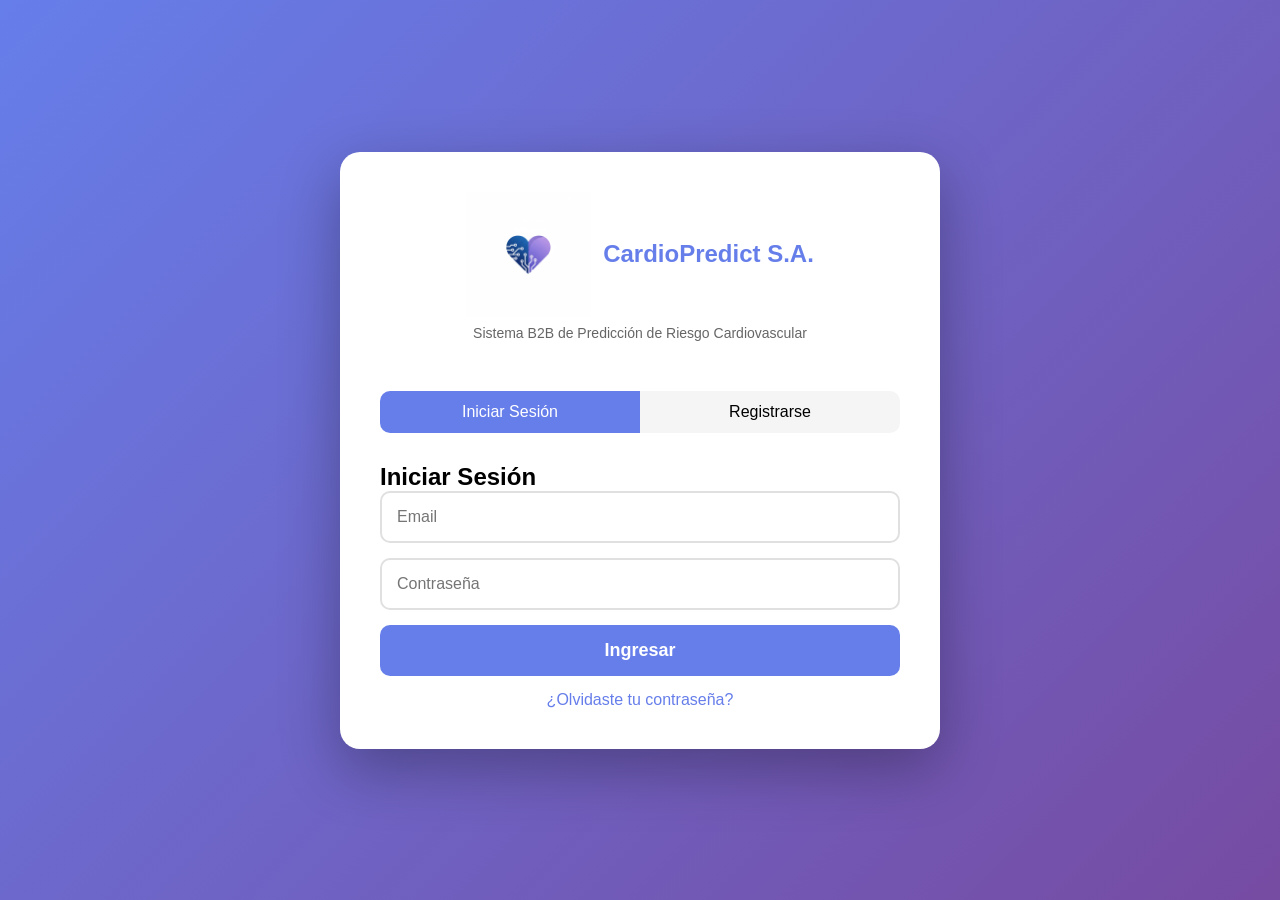
<file: templates/index.html>
<!DOCTYPE html>
<html lang="es">
<head>
    <meta charset="UTF-8">
    <meta name="viewport" content="width=device-width, initial-scale=1.0">
    <title>CardioPredict S.A. - Login</title>
    <link rel="stylesheet" href="/static/css/styles.css">
    <style>
        .plans-grid {
            display: grid;
            grid-template-columns: repeat(3, 1fr);
            gap: 15px;
            margin: 20px 0;
        }
        
        .plan-card {
            border: 2px solid #e0e0e0;
            border-radius: 10px;
            padding: 15px;
            cursor: pointer;
            transition: all 0.3s;
        }
        
        .plan-card:hover {
            border-color: #667eea;
            transform: translateY(-2px);
        }
        
        .plan-card.selected {
            border-color: #667eea;
            background: #f0f4ff;
        }
        
        .plan-card h4 {
            margin: 0 0 10px 0;
            color: #667eea;
        }
        
        .plan-card .price {
            font-size: 24px;
            font-weight: bold;
            color: #333;
            margin: 10px 0;
        }
        
        .plan-card .description {
            font-size: 13px;
            color: #666;
        }
    </style>
</head>
<body>
    <div class="container">
        <div class="login-box">
            <div class="logo">
                <div class="logo-header">
                    <img src="/static/img/logo.jpg" alt="Logo" class="nav-logo">
                    <h1>CardioPredict S.A.</h1>
                </div>
                <p>Sistema B2B de Predicción de Riesgo Cardiovascular</p>
            </div>
            
            <div class="tabs">
                <button class="tab active" onclick="showTab('login')">Iniciar Sesión</button>
                <button class="tab" onclick="showTab('register')">Registrarse</button>
            </div>
            
            <!-- Login Form -->
            <form id="loginForm" class="form-container">
                <h2>Iniciar Sesión</h2>
                <input type="email" id="loginEmail" placeholder="Email" required>
                <input type="password" id="loginPassword" placeholder="Contraseña" required>
                <button type="submit">Ingresar</button>
                <p class="forgot-password"><a href="#" onclick="recoverPassword()">¿Olvidaste tu contraseña?</a></p>
            </form>
            
            <!-- Register Form -->
            <form id="registerForm" class="form-container" style="display: none;">
                <h2>Registro de Proveedor</h2>
                <input type="text" id="registerName" placeholder="Nombre completo del médico/responsable" required>
                <input type="text" id="registerOrganization" placeholder="Nombre del consultorio/clínica" required>
                <input type="email" id="registerEmail" placeholder="Email profesional" required>
                <input type="password" id="registerPassword" placeholder="Contraseña" required minlength="6">
                <input type="password" id="registerConfirmPassword" placeholder="Confirmar contraseña" required>
                
                <h3 style="margin: 20px 0 10px 0;">Selecciona tu Plan</h3>
                <div class="plans-grid">
                    <div class="plan-card" onclick="selectPlan('micro')" id="plan-micro">
                        <h4>Micro</h4>
                        <div class="price">$0.75<small>/análisis</small></div>
                        <div class="description">
                            Pago por uso<br>
                            Sin cuota mensual<br>
                            Ideal para consultorios pequeños
                        </div>
                    </div>
                    
                    <div class="plan-card selected" onclick="selectPlan('basico')" id="plan-basico">
                        <h4>Básico</h4>
                        <div class="price">$99<small>/mes</small></div>
                        <div class="description">
                            Hasta 150 análisis incluidos<br>
                            $0.65 por análisis extra<br>
                            Ideal para clínicas
                        </div>
                    </div>
                    
                    <div class="plan-card" onclick="selectPlan('empresarial')" id="plan-empresarial">
                        <h4>Empresarial</h4>
                        <div class="price">$399<small>/mes</small></div>
                        <div class="description">
                            Análisis ilimitados<br>
                            Acceso API<br>
                            Ideal para hospitales
                        </div>
                    </div>
                </div>
                
                <input type="hidden" id="selectedPlan" value="basico">
                
                <button type="submit">Registrarse</button>
            </form>
            
            <div id="message" class="message"></div>
        </div>
    </div>
    
    <script>
// Plan seleccionado por defecto
let currentPlan = 'basico';

// Cambiar entre tabs
function showTab(tab) {
    const loginForm = document.getElementById('loginForm');
    const registerForm = document.getElementById('registerForm');
    const tabs = document.querySelectorAll('.tab');
    
    if (tab === 'login') {
        loginForm.style.display = 'block';
        registerForm.style.display = 'none';
        tabs[0].classList.add('active');
        tabs[1].classList.remove('active');
    } else {
        loginForm.style.display = 'none';
        registerForm.style.display = 'block';
        tabs[0].classList.remove('active');
        tabs[1].classList.add('active');
    }
}

// Seleccionar plan
function selectPlan(plan) {
    // Remover selección anterior
    document.querySelectorAll('.plan-card').forEach(card => {
        card.classList.remove('selected');
    });
    
    // Seleccionar nuevo
    document.getElementById(`plan-${plan}`).classList.add('selected');
    document.getElementById('selectedPlan').value = plan;
    currentPlan = plan;
}

// Mostrar mensaje
function showMessage(message, type) {
    const messageDiv = document.getElementById('message');
    messageDiv.textContent = message;
    messageDiv.className = `message ${type}`;
    
    setTimeout(() => {
        messageDiv.style.display = 'none';
    }, 5000);
}

// Login
document.getElementById('loginForm').addEventListener('submit', async (e) => {
    e.preventDefault();
    
    const email = document.getElementById('loginEmail').value;
    const password = document.getElementById('loginPassword').value;
    
    try {
        const formData = new FormData();
        formData.append('username', email);
        formData.append('password', password);
        
        const response = await fetch('/token', {
            method: 'POST',
            body: formData
        });
        
        const data = await response.json();
        
        if (response.ok) {
            localStorage.setItem('token', data.access_token);
            window.location.href = '/dashboard';
        } else {
            showMessage(data.detail || 'Error al iniciar sesión', 'error');
        }
    } catch (error) {
        showMessage('Error de conexión', 'error');
    }
});

// Register
document.getElementById('registerForm').addEventListener('submit', async (e) => {
    e.preventDefault();
    
    const name = document.getElementById('registerName').value;
    const organization = document.getElementById('registerOrganization').value;
    const email = document.getElementById('registerEmail').value;
    const password = document.getElementById('registerPassword').value;
    const confirmPassword = document.getElementById('registerConfirmPassword').value;
    const plan = document.getElementById('selectedPlan').value;
    
    if (password !== confirmPassword) {
        showMessage('Las contraseñas no coinciden', 'error');
        return;
    }
    
    if (password.length < 6) {
        showMessage('La contraseña debe tener al menos 6 caracteres', 'error');
        return;
    }
    
    try {
        const response = await fetch('/register', {
            method: 'POST',
            headers: {
                'Content-Type': 'application/json'
            },
            body: JSON.stringify({
                email: email,
                password: password,
                full_name: name,
                organization: organization,
                plan: plan
            })
        });
        
        const data = await response.json();
        
        if (response.ok) {
            showMessage(`¡Registro exitoso! Plan: ${data.plan}. Ahora puedes iniciar sesión`, 'success');
            setTimeout(() => {
                showTab('login');
            }, 2000);
        } else {
            showMessage(data.detail || 'Error al registrarse', 'error');
        }
    } catch (error) {
        showMessage('Error de conexión', 'error');
    }
});

// Recuperar contraseña
function recoverPassword() {
    alert('Funcionalidad en desarrollo. Contacte a soporte@cardiopredict.com');
}
    </script>
</body>
</html>
</file>
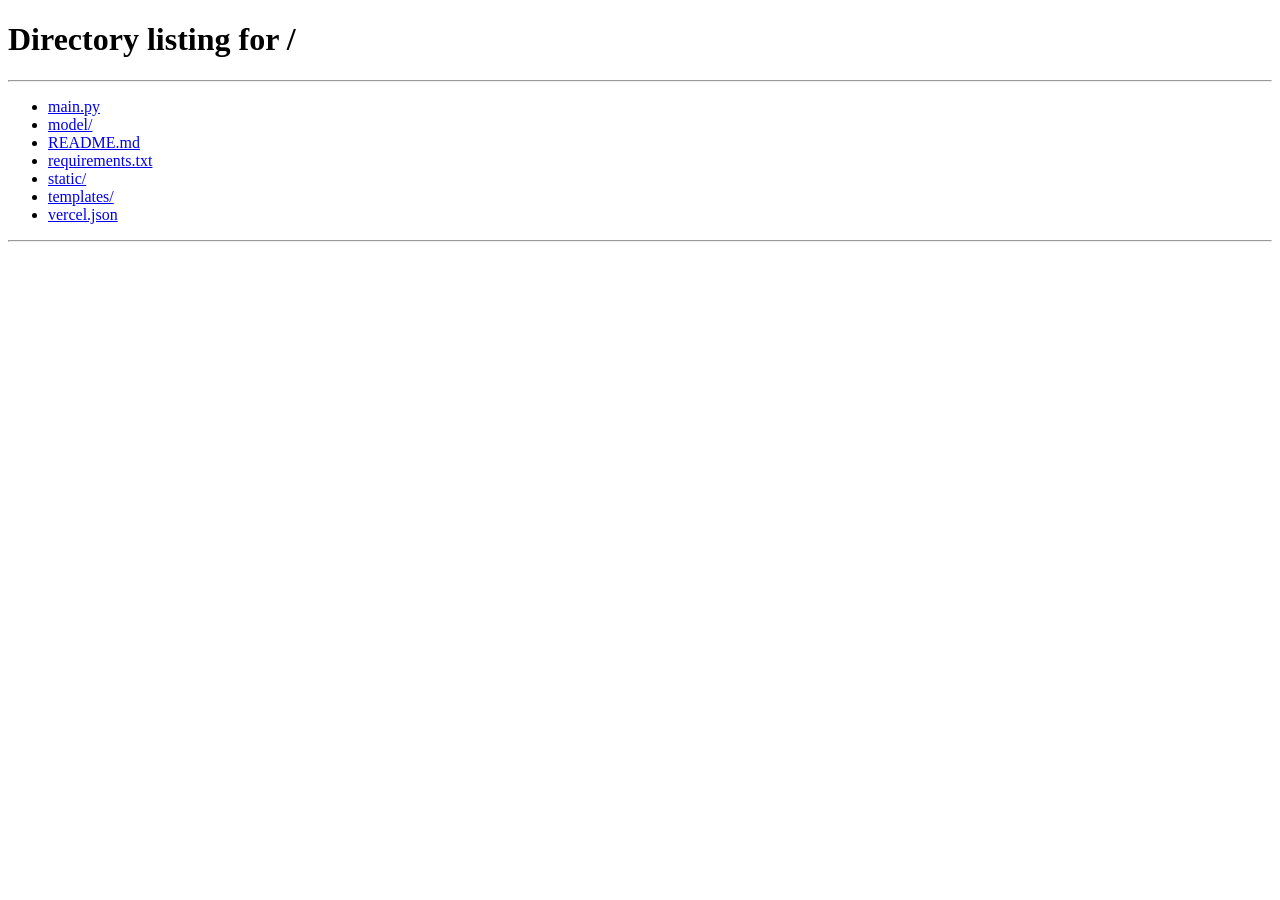
<file: templates/dashboard.html>
<!DOCTYPE html>
<html lang="es">
<head>
    <meta charset="UTF-8">
    <meta name="viewport" content="width=device-width, initial-scale=1.0">
    <title>CardioPredict - Dashboard</title>
    <link rel="stylesheet" href="/static/css/styles.css">
</head>
<body>
    <nav class="navbar">
        <div class="nav-brand">
            <img src="/static/img/logo.jpg" alt="Logo" class="nav-logo">
            CardioPredict S.A.</div>
        <div class="nav-user">
            <span id="userName">Usuario</span> | 
            <span id="userOrg">Organización</span>
            <button onclick="logout()">Cerrar Sesión</button>
        </div>
    </nav>
    
    <div class="dashboard-container">
        <div class="sidebar">
            <h3>Tu Plan</h3>
            <div id="planInfo" class="business-info">
                <p>Cargando...</p>
            </div>
            
            <h3>Uso Este Mes</h3>
            <div id="usageInfo" class="usage-info">
                <p>Cargando...</p>
            </div>
            
            <button onclick="generateUsageReport()" class="btn-usage">
                📊 Informe de Uso
            </button>
            
            <button onclick="generateBillingReport()" class="btn-invoice">
                💵 Generar Factura
            </button>
            
            <h3>Historial Reciente</h3>
            <div id="history" class="history-list">
                <p>Cargando...</p>
            </div>
        </div>
        
        <div class="main-content">
            <h2>🩺 Análisis de Riesgo Cardiovascular</h2>
            <p class="subtitle">Complete los datos del paciente y parámetros clínicos</p>
            
            <form id="predictionForm">
                <!-- DATOS DEL PACIENTE -->
                <div class="form-section patient-section">
                    <h3>👤 Información del Paciente</h3>
                    <div class="form-row">
                        <div class="form-group">
                            <label>Nombre Completo del Paciente *</label>
                            <input type="text" id="patientName" required placeholder="Ej: Juan Pérez">
                        </div>
                        <div class="form-group">
                            <label>Cédula/ID del Paciente *</label>
                            <input type="text" id="patientId" required placeholder="Ej: 8-123-456">
                        </div>
                    </div>
                    <div class="form-row">
                        <div class="form-group">
                            <label>Email del Paciente (opcional)</label>
                            <input type="email" id="patientEmail" placeholder="paciente@email.com">
                        </div>
                        <div class="form-group">
                            <label>Teléfono del Paciente (opcional)</label>
                            <input type="tel" id="patientPhone" placeholder="Ej: +507 6123-4567">
                        </div>
                    </div>
                </div>
                
                <!-- Información Básica -->
                <div class="form-section">
                    <h3>📋 Datos Clínicos Básicos</h3>
                    <div class="form-row">
                        <div class="form-group">
                            <label>Edad (años) *</label>
                            <input type="number" id="age" min="20" max="100" value="50" required>
                        </div>
                        <div class="form-group">
                            <label>Sexo *</label>
                            <select id="sex" required>
                                <option value="0">Femenino</option>
                                <option value="1">Masculino</option>
                            </select>
                        </div>
                    </div>
                </div>
                
                <!-- Parámetros Metabólicos -->
                <div class="form-section">
                    <h3>🩸 Parámetros Metabólicos</h3>
                    <div class="form-row">
                        <div class="form-group">
                            <label>Presión Arterial en Reposo (mm Hg) *</label>
                            <input type="number" id="restingBP" min="80" max="200" value="120" required>
                            <small>Normal: 90-120</small>
                        </div>
                        <div class="form-group">
                            <label>Colesterol Sérico (mg/dL) *</label>
                            <input type="number" id="cholesterol" min="100" max="400" value="200" required>
                            <small>Normal: <200</small>
                        </div>
                    </div>
                    <div class="form-row">
                        <div class="form-group">
                            <label>Azúcar en Sangre en Ayunas > 120 mg/dL *</label>
                            <select id="fastingBS" required>
                                <option value="0">No</option>
                                <option value="1">Sí</option>
                            </select>
                        </div>
                    </div>
                </div>
                
                <!-- Índices Cardíacos y Riesgo -->
                <div class="form-section">
                    <h3>❤️ Índices Cardíacos y Riesgo</h3>
                    <div class="form-row">
                        <div class="form-group">
                            <label>Frecuencia Cardíaca Máxima (thalach) *</label>
                            <input type="number" id="maxHR" min="60" max="220" value="150" required>
                        </div>
                        <div class="form-group">
                            <label>Angina Inducida por Ejercicio *</label>
                            <select id="exerciseAngina" required>
                                <option value="0">No</option>
                                <option value="1">Sí</option>
                            </select>
                        </div>
                    </div>
                    <div class="form-row">
                        <div class="form-group">
                            <label>Depresión del Segmento ST (oldpeak) *</label>
                            <input type="number" id="stDepression" min="0" max="10" step="0.1" value="1.0" required>
                            <small>Normal: <1.0</small>
                        </div>
                        <div class="form-group">
                            <label>Tipo de Dolor de Pecho *</label>
                            <select id="chestPainType" required>
                                <option value="0">Angina típica</option>
                                <option value="1">Angina atípica</option>
                                <option value="2">Dolor no anginoso</option>
                                <option value="3">Asintomático</option>
                            </select>
                        </div>
                    </div>
                    <div class="form-row">
                        <div class="form-group">
                            <label>Vasos Principales Coloreados (0-3) *</label>
                            <input type="range" id="numMajorVessels" min="0" max="3" value="0" oninput="updateVesselsValue(this.value)">
                            <small>Valor: <span id="vesselsValue">0</span></small>
                        </div>
                    </div>
                </div>
                
                <div class="cost-preview" id="costPreview" style="display: none;">
                    <p>💰 Costo de este análisis: <strong id="predictionCost">$0.00</strong></p>
                </div>
                
                <button type="submit" class="btn-predict">🔍 Generar Reporte de Riesgo para el Paciente</button>
            </form>
            
            <!-- Resultado -->
            <div id="result" class="result-container" style="display: none;">
                <h2>📊 Resultado del Análisis</h2>
                <div id="resultContent"></div>
            </div>
        </div>
    </div>
    
    <script>
// Verificar autenticación y cargar datos
window.addEventListener('load', async () => {
    const token = localStorage.getItem('token');
    
    if (!token) {
        window.location.href = '/';
        return;
    }
    
    try {
        const response = await fetch('/me', {
            headers: { 'Authorization': `Bearer ${token}` }
        });
        
        if (response.ok) {
            const user = await response.json();
            document.getElementById('userName').textContent = user.full_name;
            document.getElementById('userOrg').textContent = user.organization;
            
            loadPlanInfo();
            loadUsageInfo();
            loadHistory();
        } else {
            localStorage.removeItem('token');
            window.location.href = '/';
        }
    } catch (error) {
        console.error('Error:', error);
        window.location.href = '/';
    }
});

function logout() {
    localStorage.removeItem('token');
    window.location.href = '/';
}

function updateVesselsValue(value) {
    document.getElementById('vesselsValue').textContent = value;
}

async function loadPlanInfo() {
    const token = localStorage.getItem('token');
    
    try {
        const response = await fetch('/usage', {
            headers: { 'Authorization': `Bearer ${token}` }
        });
        
        const data = await response.json();
        const planDiv = document.getElementById('planInfo');
        
        const plan_name = data.plan_name || data.plan || "No especificado";
        
        const monthlyFee = data.base_cost > 0 ? `$${data.base_cost}/mes` : 'Pago por uso';
        const limit = data.predictions_limit === -1 ? 'Ilimitado' : data.predictions_limit;
        
        planDiv.innerHTML = `
            <p><strong>Plan:</strong> ${plan_name}</p>
            <p><strong>Tarifa Base:</strong> ${monthlyFee}</p>
            <p><strong>Predicciones Incluidas:</strong> ${limit}</p>
        `;
    } catch (error) {
        console.error('Error cargando plan:', error);
    }
}

async function loadUsageInfo() {
    const token = localStorage.getItem('token');
    
    try {
        const response = await fetch('/usage', {
            headers: { 'Authorization': `Bearer ${token}` }
        });
        
        const data = await response.json();
        const usageDiv = document.getElementById('usageInfo');
        
        const overage = data.overage_predictions > 0 ? 
            `<p style="color: #f44336;"><strong>Excedente:</strong> ${data.overage_predictions} análisis (+$${data.overage_cost.toFixed(2)})</p>` : '';
        
        usageDiv.innerHTML = `
            <p><strong>Período:</strong> ${data.current_period_start} al ${data.current_period_end}</p>
            <p><strong>Análisis realizados:</strong> ${data.predictions_this_period}</p>
            ${overage}
            <p><strong>Total a pagar:</strong> <span style="font-size: 1.5em; color: #667eea;">$${data.total_cost.toFixed(2)}</span></p>
        `;
        
        showCostPreview(data);
    } catch (error) {
        console.error('Error cargando uso:', error);
    }
}

function showCostPreview(usageData) {
    const costPreview = document.getElementById('costPreview');
    const costSpan = document.getElementById('predictionCost');
    
    let nextCost = 0;
    if (usageData.plan === 'micro') {
        nextCost = 0.75;
    } else if (usageData.plan === 'basico') {
        if (usageData.predictions_this_period >= usageData.predictions_limit) {
            nextCost = 0.65;
        } else {
            nextCost = 0;
        }
    } else {
        nextCost = 0;
    }
    
    costSpan.textContent = `$${nextCost.toFixed(2)}`;
    costPreview.style.display = 'block';
}

async function loadHistory() {
    const token = localStorage.getItem('token');
    
    try {
        const response = await fetch('/history', {
            headers: { 'Authorization': `Bearer ${token}` }
        });
        
        const data = await response.json();
        const historyDiv = document.getElementById('history');
        
        if (data.predictions.length === 0) {
            historyDiv.innerHTML = '<p>No hay análisis previos</p>';
            return;
        }
        
        historyDiv.innerHTML = data.predictions.map(p => `
            <div class="history-item" onclick="viewPatientReport(${p.id})">
                <strong>${p.patient_name}</strong><br>
                <small>ID: ${p.patient_id}</small><br>
                <strong>${p.risk_level}</strong> (${(p.probability * 100).toFixed(1)}%)<br>
                <small>${new Date(p.created_at).toLocaleDateString('es')}</small><br>
                <small style="color: #667eea;">Costo: $${p.cost.toFixed(2)}</small>
            </div>
        `).join('');
    } catch (error) {
        console.error('Error cargando historial:', error);
    }
}

async function generateUsageReport() {
    const token = localStorage.getItem('token');
    
    try {
        const response = await fetch('/usage/report', {
            headers: { 'Authorization': `Bearer ${token}` }
        });
        
        const data = await response.json();
        
        if (response.ok) {
            displayUsageReport(data);
        } else {
            alert('Error generando informe: ' + data.detail);
        }
    } catch (error) {
        alert('Error de conexión');
    }
}

async function generateBillingReport() {
    const token = localStorage.getItem('token');
    
    if (!confirm('¿Desea generar la factura del período actual?')) {
        return;
    }
    
    try {
        const response = await fetch('/billing/generate', {
            headers: { 'Authorization': `Bearer ${token}` }
        });
        
        const data = await response.json();
        
        if (response.ok) {
            displayBillingInvoice(data);
        } else {
            alert('Error generando factura: ' + data.detail);
        }
    } catch (error) {
        alert('Error de conexión');
    }
}

function displayUsageReport(data) {
    const modal = document.createElement('div');
    modal.className = 'modal';
    modal.innerHTML = `
        <div class="modal-content" style="max-width: 900px; max-height: 80vh; overflow-y: auto;">
            <span class="close" onclick="this.parentElement.parentElement.remove()">&times;</span>
            <h2>📊 Informe de Uso del Período</h2>
            
            <div style="background: #f5f5f5; padding: 20px; border-radius: 10px; margin: 20px 0;">
                <h3>Resumen</h3>
                <p><strong>Proveedor:</strong> ${data.summary.provider_name}</p>
                <p><strong>Organización:</strong> ${data.summary.organization}</p>
                <p><strong>Plan:</strong> ${data.summary.plan_name}</p>
                <p><strong>Período:</strong> ${data.summary.current_period_start} al ${data.summary.current_period_end}</p>
                <p><strong>Total de Análisis:</strong> ${data.summary.predictions_this_period}</p>
                ${data.summary.overage_predictions > 0 ? 
                    `<p><strong>Análisis Excedentes:</strong> ${data.summary.overage_predictions}</p>` : ''}
                <p style="font-size: 1.3em; color: #667eea;"><strong>Costo Total:</strong> $${data.summary.total_cost.toFixed(2)}</p>
            </div>
            
            <h3>Detalle de Análisis</h3>
            <table style="width: 100%; border-collapse: collapse;">
                <thead>
                    <tr style="background: #667eea; color: white;">
                        <th style="padding: 10px;">ID</th>
                        <th style="padding: 10px;">Paciente</th>
                        <th style="padding: 10px;">Cédula</th>
                        <th style="padding: 10px;">Edad</th>
                        <th style="padding: 10px;">Riesgo</th>
                        <th style="padding: 10px;">Costo</th>
                        <th style="padding: 10px;">Fecha</th>
                    </tr>
                </thead>
                <tbody>
                    ${data.details.map(d => `
                        <tr style="border-bottom: 1px solid #ddd;">
                            <td style="padding: 10px;">#${d.id}</td>
                            <td style="padding: 10px;">${d.patient_name}</td>
                            <td style="padding: 10px;">${d.patient_id}</td>
                            <td style="padding: 10px;">${d.patient_age}</td>
                            <td style="padding: 10px;">${d.risk_level}</td>
                            <td style="padding: 10px;">$${d.cost.toFixed(2)}</td>
                            <td style="padding: 10px;">${new Date(d.date).toLocaleDateString('es')}</td>
                        </tr>
                    `).join('')}
                </tbody>
            </table>
            
            <div style="text-align: center; margin-top: 30px;">
                <button onclick="window.print()" class="btn-print">🖨️ Imprimir</button>
                <button onclick="this.closest('.modal').remove()" class="btn-close">Cerrar</button>
            </div>
        </div>
    `;
    document.body.appendChild(modal);
}

// Reemplaza la función displayBillingInvoice en tu dashboard.html

function displayBillingInvoice(data) {
    const modal = document.createElement('div');
    modal.className = 'modal';
    modal.innerHTML = `
        <div class="modal-content" style="max-width: 700px;">
            <span class="close" onclick="this.parentElement.parentElement.remove()">&times;</span>
            <h2>💵 Factura #${data.billing_id}</h2>
            
            <div style="background: #f5f5f5; padding: 20px; border-radius: 10px; margin: 20px 0;">
                <p><strong>Organización:</strong> ${data.invoice_details.organization}</p>
                <p><strong>Plan:</strong> ${data.invoice_details.plan}</p>
                <p><strong>Período:</strong> ${data.invoice_details.period}</p>
                <hr style="margin: 15px 0;">
                <p><strong>Análisis realizados:</strong> ${data.invoice_details.predictions_count}</p>
                <p><strong>Tarifa Base:</strong> ${data.invoice_details.base_fee}</p>
                <p><strong>Excedente:</strong> ${data.invoice_details.overage_fee}</p>
                <hr style="margin: 15px 0;">
                <p style="font-size: 1.5em; color: #667eea;"><strong>TOTAL A PAGAR:</strong> ${data.invoice_details.total}</p>
            </div>
            
            <!-- Formulario de Tarjeta de Crédito -->
            <div id="paymentSection" style="background: #fff; padding: 25px; border-radius: 10px; border: 2px solid #667eea; margin: 20px 0;">
                <h3 style="color: #667eea; margin-bottom: 20px;">💳 Información de Pago</h3>
                <form id="creditCardForm" onsubmit="processPaymentWithCard(event, ${data.billing_id}, '${data.invoice_details.total}')">
                    <div style="margin-bottom: 15px;">
                        <label style="display: block; margin-bottom: 5px; font-weight: bold;">Nombre del Titular *</label>
                        <input type="text" id="cardholderName" required 
                               placeholder="Ej: Juan Pérez"
                               style="width: 100%; padding: 10px; border: 1px solid #ddd; border-radius: 5px; font-size: 14px;">
                    </div>
                    
                    <div style="margin-bottom: 15px;">
                        <label style="display: block; margin-bottom: 5px; font-weight: bold;">Número de Tarjeta *</label>
                        <input type="text" id="cardNumber" required 
                               placeholder="1234 5678 9012 3456"
                               maxlength="19"
                               oninput="formatCardNumber(this)"
                               style="width: 100%; padding: 10px; border: 1px solid #ddd; border-radius: 5px; font-size: 14px; letter-spacing: 2px;">
                    </div>
                    
                    <div style="display: grid; grid-template-columns: 1fr 1fr; gap: 15px; margin-bottom: 15px;">
                        <div>
                            <label style="display: block; margin-bottom: 5px; font-weight: bold;">Fecha de Expiración *</label>
                            <input type="text" id="expirationDate" required 
                                   placeholder="MM/AA"
                                   maxlength="5"
                                   oninput="formatExpirationDate(this)"
                                   style="width: 100%; padding: 10px; border: 1px solid #ddd; border-radius: 5px; font-size: 14px;">
                        </div>
                        <div>
                            <label style="display: block; margin-bottom: 5px; font-weight: bold;">CVV/CVC *</label>
                            <input type="text" id="cvv" required 
                                   placeholder="123"
                                   maxlength="4"
                                   oninput="this.value = this.value.replace(/[^0-9]/g, '')"
                                   style="width: 100%; padding: 10px; border: 1px solid #ddd; border-radius: 5px; font-size: 14px;">
                        </div>
                    </div>
                    
                    <div style="background: #e8f5e9; padding: 15px; border-radius: 5px; margin-bottom: 20px; border-left: 4px solid #4CAF50;">
                        <p style="margin: 0; font-size: 0.9em;">
                            🔒 <strong>Pago seguro simulado</strong> - Esto es una demostración académica. 
                            No se procesarán cargos reales ni se almacenarán datos de tarjetas.
                        </p>
                    </div>
                    
                    <button type="submit" 
                            style="width: 100%; padding: 15px; background: linear-gradient(135deg, #667eea 0%, #764ba2 100%); 
                                   color: white; border: none; border-radius: 5px; font-size: 16px; font-weight: bold; 
                                   cursor: pointer; transition: transform 0.2s;">
                        💳 Procesar Pago de ${data.invoice_details.total}
                    </button>
                </form>
            </div>
            
            <div style="text-align: center; margin-top: 20px;">
                <button onclick="window.print()" class="btn-print">🖨️ Imprimir Factura</button>
                <button onclick="this.closest('.modal').remove()" class="btn-close">Cerrar</button>
            </div>
        </div>
    `;
    document.body.appendChild(modal);
}

// Función para formatear número de tarjeta con espacios
function formatCardNumber(input) {
    let value = input.value.replace(/\s/g, '').replace(/[^0-9]/g, '');
    let formattedValue = value.match(/.{1,4}/g)?.join(' ') || value;
    input.value = formattedValue;
}

// Función para formatear fecha de expiración
function formatExpirationDate(input) {
    let value = input.value.replace(/\D/g, '');
    if (value.length >= 2) {
        value = value.slice(0, 2) + '/' + value.slice(2, 4);
    }
    input.value = value;
}

// Función para procesar el pago con validación de tarjeta
async function processPaymentWithCard(event, billingId, totalAmount) {
    event.preventDefault();
    
    const token = localStorage.getItem('token');
    
    // Obtener datos del formulario
    const cardholderName = document.getElementById('cardholderName').value;
    const cardNumber = document.getElementById('cardNumber').value.replace(/\s/g, '');
    const expirationDate = document.getElementById('expirationDate').value;
    const cvv = document.getElementById('cvv').value;
    
    // Validaciones básicas
    if (cardNumber.length < 13 || cardNumber.length > 16) {
        alert('❌ Número de tarjeta inválido. Debe tener entre 13 y 16 dígitos.');
        return;
    }
    
    if (!expirationDate.match(/^(0[1-9]|1[0-2])\/\d{2}$/)) {
        alert('❌ Fecha de expiración inválida. Use formato MM/AA');
        return;
    }
    
    if (cvv.length < 3 || cvv.length > 4) {
        alert('❌ CVV inválido. Debe tener 3 o 4 dígitos.');
        return;
    }
    
    // Mostrar modal de procesamiento
    const processingModal = document.createElement('div');
    processingModal.className = 'modal';
    processingModal.style.zIndex = '10001';
    processingModal.innerHTML = `
        <div class="modal-content" style="max-width: 400px; text-align: center;">
            <div style="padding: 40px;">
                <div style="font-size: 60px; margin-bottom: 20px;">⏳</div>
                <h2 style="color: #667eea;">Procesando Pago...</h2>
                <p style="margin: 20px 0;">Por favor espere mientras procesamos su pago de forma segura.</p>
                <div style="width: 100%; height: 4px; background: #e0e0e0; border-radius: 2px; overflow: hidden; margin-top: 20px;">
                    <div style="width: 30%; height: 100%; background: linear-gradient(90deg, #667eea, #764ba2); 
                                animation: loading 1.5s infinite;"></div>
                </div>
            </div>
        </div>
        <style>
            @keyframes loading {
                0% { transform: translateX(-100%); }
                100% { transform: translateX(400%); }
            }
        </style>
    `;
    document.body.appendChild(processingModal);
    
    // Simular tiempo de procesamiento (2 segundos)
    await new Promise(resolve => setTimeout(resolve, 2000));
    
    try {
        const response = await fetch(`/billing/${billingId}/pay`, {
            method: 'POST',
            headers: { 'Authorization': `Bearer ${token}` }
        });
        
        const data = await response.json();
        
        // Remover modal de procesamiento
        processingModal.remove();
        
        if (response.ok) {
            // Mostrar confirmación exitosa
            const successModal = document.createElement('div');
            successModal.className = 'modal';
            successModal.style.zIndex = '10001';
            successModal.innerHTML = `
                <div class="modal-content" style="max-width: 500px; text-align: center;">
                    <div style="padding: 40px;">
                        <div style="font-size: 80px; margin-bottom: 20px;">✅</div>
                        <h2 style="color: #4CAF50;">¡Pago Exitoso!</h2>
                        
                        <div style="background: #f5f5f5; padding: 20px; border-radius: 10px; margin: 30px 0; text-align: left;">
                            <p><strong>💳 Tarjeta:</strong> **** **** **** ${cardNumber.slice(-4)}</p>
                            <p><strong>👤 Titular:</strong> ${cardholderName}</p>
                            <p><strong>💰 Monto:</strong> ${totalAmount}</p>
                            <p><strong>🆔 ID Transacción:</strong> ${data.transaction_id}</p>
                            <p><strong>📅 Fecha:</strong> ${new Date().toLocaleString('es')}</p>
                            <p><strong>🏦 Método:</strong> ${data.payment_method}</p>
                        </div>
                        
                        <div style="background: #e8f5e9; padding: 15px; border-radius: 5px; margin: 20px 0; border-left: 4px solid #4CAF50;">
                            <p style="margin: 0; font-size: 0.9em;">
                                ${data.note}
                            </p>
                        </div>
                        
                        <button onclick="this.closest('.modal').remove(); document.querySelector('.modal').remove();" 
                                style="padding: 12px 30px; background: #4CAF50; color: white; border: none; 
                                       border-radius: 5px; font-size: 16px; font-weight: bold; cursor: pointer; margin-top: 20px;">
                            Cerrar
                        </button>
                    </div>
                </div>
            `;
            document.body.appendChild(successModal);
            
            // Actualizar la información de uso
            loadUsageInfo();
        } else {
            alert('❌ Error procesando pago: ' + data.detail);
        }
    } catch (error) {
        processingModal.remove();
        alert('❌ Error de conexión al procesar el pago');
    }
}

// Agregar estilos CSS al final del HTML
const style = document.createElement('style');
style.textContent = `
    .modal {
        display: block;
        position: fixed;
        z-index: 10000;
        left: 0;
        top: 0;
        width: 100%;
        height: 100%;
        overflow: auto;
        background-color: rgba(0,0,0,0.5);
        animation: fadeIn 0.3s;
    }
    
    @keyframes fadeIn {
        from { opacity: 0; }
        to { opacity: 1; }
    }
    
    input:focus {
        outline: none;
        border-color: #667eea !important;
        box-shadow: 0 0 0 3px rgba(102, 126, 234, 0.1);
    }
    
    button[type="submit"]:hover {
        transform: scale(1.02);
    }
    
    button[type="submit"]:active {
        transform: scale(0.98);
    }
`;
document.head.appendChild(style);

async function processPayment(billingId) {
    const token = localStorage.getItem('token');
    
    if (!confirm('¿Confirma el pago de esta factura? (Simulación académica)')) {
        return;
    }
    
    try {
        const response = await fetch(`/billing/${billingId}/pay`, {
            method: 'POST',
            headers: { 'Authorization': `Bearer ${token}` }
        });
        
        const data = await response.json();
        
        if (response.ok) {
            alert(`✅ ${data.message}\n\n` +
                  `Monto: $${data.amount_paid.toFixed(2)}\n` +
                  `Método: ${data.payment_method}\n` +
                  `ID Transacción: ${data.transaction_id}\n\n` +
                  `${data.note}`);
            
            document.querySelector('.modal').remove();
            loadUsageInfo();
        } else {
            alert('Error procesando pago: ' + data.detail);
        }
    } catch (error) {
        alert('Error de conexión');
    }
}

async function viewPatientReport(predictionId) {
    const token = localStorage.getItem('token');
    
    try {
        const response = await fetch(`/prediction/${predictionId}/patient-report`, {
            headers: { 'Authorization': `Bearer ${token}` }
        });
        
        const data = await response.json();
        
        if (response.ok) {
            displayPatientReport(data);
        } else {
            alert('Error: ' + data.detail);
        }
    } catch (error) {
        alert('Error de conexión');
    }
}

function displayPatientReport(data) {
    const modal = document.createElement('div');
    modal.className = 'modal';
    modal.innerHTML = `
        <div class="modal-content patient-report" style="max-width: 800px; max-height: 85vh; overflow-y: auto;">
            <span class="close" onclick="this.parentElement.parentElement.remove()">&times;</span>
            
            <div style="text-align: center; padding: 20px; background: linear-gradient(135deg, #667eea 0%, #764ba2 100%); color: white; border-radius: 10px; margin-bottom: 20px;">
                <h1>🫀 Reporte de Análisis Cardiovascular</h1>
                <p style="font-size: 1.1em;">CardioPredict S.A.</p>
            </div>
            
            <div style="background: #f5f5f5; padding: 20px; border-radius: 10px; margin: 20px 0;">
                <h3>👤 Información del Paciente</h3>
                <p><strong>Nombre:</strong> ${data.patient_info.name}</p>
                <p><strong>Identificación:</strong> ${data.patient_info.id}</p>
                <p><strong>Edad:</strong> ${data.patient_info.age} años</p>
                ${data.patient_info.email ? `<p><strong>Email:</strong> ${data.patient_info.email}</p>` : ''}
                ${data.patient_info.phone ? `<p><strong>Teléfono:</strong> ${data.patient_info.phone}</p>` : ''}
                <p><strong>Fecha del Análisis:</strong> ${new Date(data.analysis_date).toLocaleString('es')}</p>
            </div>
            
            <div style="background: ${data.risk_level === 'BAJO' ? '#d4edda' : data.risk_level === 'MODERADO' ? '#fff3cd' : '#f8d7da'}; padding: 30px; border-radius: 10px; margin: 20px 0;">
                <h2 style="text-align: center;">NIVEL DE RIESGO: ${data.risk_level}</h2>
                <p style="text-align: center; font-size: 1.5em; font-weight: bold;">
                    ${data.risk_percentage.toFixed(1)}%
                </p>
            </div>
            
            <div style="margin: 30px 0;">
                <h3>📋 ¿Qué Significan Sus Resultados?</h3>
                <p><strong>${data.risk_explanation.summary}</strong></p>
                <p>${data.risk_explanation.what_it_means}</p>
                <p style="background: #e8f5e9; padding: 15px; border-radius: 8px; margin: 10px 0;">
                    ✅ ${data.risk_explanation.good_news}
                </p>
                <p><strong>Próximos Pasos:</strong> ${data.risk_explanation.next_steps}</p>
            </div>
            
            <div style="margin: 30px 0;">
                <h3>🩺 Parámetros Clínicos Evaluados</h3>
                <table style="width: 100%; border-collapse: collapse;">
                    <tr style="background: #f5f5f5;">
                        <td style="padding: 10px; border: 1px solid #ddd;"><strong>Presión Arterial</strong></td>
                        <td style="padding: 10px; border: 1px solid #ddd;">${data.clinical_parameters.blood_pressure}</td>
                    </tr>
                    <tr>
                        <td style="padding: 10px; border: 1px solid #ddd;"><strong>Colesterol</strong></td>
                        <td style="padding: 10px; border: 1px solid #ddd;">${data.clinical_parameters.cholesterol}</td>
                    </tr>
                    <tr style="background: #f5f5f5;">
                        <td style="padding: 10px; border: 1px solid #ddd;"><strong>Frecuencia Cardíaca Máxima</strong></td>
                        <td style="padding: 10px; border: 1px solid #ddd;">${data.clinical_parameters.max_heart_rate}</td>
                    </tr>
                    <tr>
                        <td style="padding: 10px; border: 1px solid #ddd;"><strong>Azúcar en Ayunas</strong></td>
                        <td style="padding: 10px; border: 1px solid #ddd;">${data.clinical_parameters.fasting_blood_sugar}</td>
                    </tr>
                    <tr style="background: #f5f5f5;">
                        <td style="padding: 10px; border: 1px solid #ddd;"><strong>Angina por Ejercicio</strong></td>
                        <td style="padding: 10px; border: 1px solid #ddd;">${data.clinical_parameters.exercise_angina}</td>
                    </tr>
                </table>
            </div>
            
            ${data.risk_factors.length > 0 ? `
                <div style="background: #fff3cd; padding: 20px; border-radius: 10px; margin: 20px 0; border-left: 4px solid #ffc107;">
                    <h3>⚠️ Factores de Riesgo Identificados</h3>
                    <ul>
                        ${data.risk_factors.map(f => `<li>${f}</li>`).join('')}
                    </ul>
                </div>
            ` : `
                <div style="background: #e8f5e9; padding: 20px; border-radius: 10px; margin: 20px 0; border-left: 4px solid #4CAF50;">
                    <p>✅ No se identificaron factores de riesgo significativos en su evaluación.</p>
                </div>
            `}
            
            <div style="margin: 30px 0;">
                <h3>💡 Recomendaciones para Usted</h3>
                ${data.detailed_recommendations.map(rec => `
                    <div style="background: #f9f9f9; padding: 20px; border-radius: 10px; margin: 15px 0;">
                        <h4 style="color: #667eea; margin-bottom: 15px;">${rec.category}: ${rec.title}</h4>
                        <ul style="margin-left: 20px;">
                            ${rec.tips.map(tip => `<li style="margin: 8px 0;">${tip}</li>`).join('')}
                        </ul>
                    </div>
                `).join('')}
            </div>
            
            <div style="margin: 30px 0;">
                <h3>🌟 Consejos de Estilo de Vida</h3>
                <div style="display: grid; grid-template-columns: repeat(2, 1fr); gap: 15px;">
                    ${data.lifestyle_tips.map(tip => `
                        <div style="background: #f5f5f5; padding: 15px; border-radius: 10px;">
                            <div style="font-size: 2em; text-align: center; margin-bottom: 10px;">${tip.icon}</div>
                            <h4 style="text-align: center; margin-bottom: 10px;">${tip.title}</h4>
                            <p style="font-size: 0.9em; text-align: center;">${tip.description}</p>
                        </div>
                    `).join('')}
                </div>
            </div>
            
            <div style="background: #ffebee; padding: 20px; border-radius: 10px; margin: 20px 0; border-left: 4px solid #f44336;">
                <h3>${data.when_to_see_doctor.emergency_signs.title}</h3>
                <ul style="margin-left: 20px;">
                    ${data.when_to_see_doctor.emergency_signs.signs.map(s => `<li style="margin: 8px 0; color: #d32f2f;"><strong>${s}</strong></li>`).join('')}
                </ul>
            </div>
            
            <div style="background: #e3f2fd; padding: 20px; border-radius: 10px; margin: 20px 0; border-left: 4px solid #2196F3;">
                <h3>${data.when_to_see_doctor.routine_visit.title}</h3>
                <ul style="margin-left: 20px;">
                    ${data.when_to_see_doctor.routine_visit.signs.map(s => `<li style="margin: 8px 0;">${s}</li>`).join('')}
                </ul>
            </div>
            
            <div style="background: #fff3cd; padding: 20px; border-radius: 10px; margin: 20px 0; border: 2px solid #ffc107;">
                <p style="font-size: 0.9em; text-align: center;"><strong>⚠️ Aviso Legal:</strong> ${data.disclaimer}</p>
            </div>
            
            <div style="text-align: center; margin-top: 30px;">
                <button onclick="window.print()" class="btn-print">🖨️ Imprimir para el Paciente</button>
                <button onclick="this.closest('.modal').remove()" class="btn-close">Cerrar</button>
            </div>
        </div>
    `;
    document.body.appendChild(modal);
}

document.getElementById('predictionForm').addEventListener('submit', async (e) => {
    e.preventDefault();
    
    const token = localStorage.getItem('token');
    
    const data = {
        patient_info: {
            patient_name: document.getElementById('patientName').value,
            patient_id: document.getElementById('patientId').value,
            patient_email: document.getElementById('patientEmail').value || null,
            patient_phone: document.getElementById('patientPhone').value || null
        },
        age: parseInt(document.getElementById('age').value),
        sex: parseInt(document.getElementById('sex').value),
        chest_pain_type: parseInt(document.getElementById('chestPainType').value),
        resting_bp: parseInt(document.getElementById('restingBP').value),
        cholesterol: parseInt(document.getElementById('cholesterol').value),
        fasting_bs: parseInt(document.getElementById('fastingBS').value),
        max_hr: parseInt(document.getElementById('maxHR').value),
        exercise_angina: parseInt(document.getElementById('exerciseAngina').value),
        st_depression: parseFloat(document.getElementById('stDepression').value),
        num_major_vessels: parseInt(document.getElementById('numMajorVessels').value)
    };
    
    try {
        const response = await fetch('/predict', {
            method: 'POST',
            headers: {
                'Content-Type': 'application/json',
                'Authorization': `Bearer ${token}`
            },
            body: JSON.stringify(data)
        });
        
        const result = await response.json();
        
        if (response.ok) {
            displayResult(result);
            loadHistory();
            loadUsageInfo();
        } else {
            alert('Error: ' + result.detail);
        }
    } catch (error) {
        alert('Error de conexión');
    }
});

function displayResult(result) {
    const resultDiv = document.getElementById('result');
    const resultContent = document.getElementById('resultContent');
    
    const riskClass = result.risk_level === 'BAJO' ? 'risk-low' : 
                     result.risk_level === 'MODERADO' ? 'risk-moderate' : 'risk-high';
    
    const factorsHTML = result.factors.length > 0 ? 
        `<div style="margin-top: 20px;">
            <h3>⚕️ Factores de Riesgo Detectados:</h3>
            <ul>
                ${result.factors.map(f => `<li>${f}</li>`).join('')}
            </ul>
        </div>` : 
        '<p>✅ No se detectaron factores de riesgo significativos</p>';
    
    resultContent.innerHTML = `
        <div class="patient-header" style="background: #f5f5f5; padding: 15px; border-radius: 10px; margin-bottom: 20px;">
            <h3>👤 Datos del Paciente</h3>
            <p><strong>Nombre:</strong> ${result.patient_info.patient_name}</p>
            <p><strong>ID:</strong> ${result.patient_info.patient_id}</p>
            ${result.patient_info.patient_email ? `<p><strong>Email:</strong> ${result.patient_info.patient_email}</p>` : ''}
            ${result.patient_info.patient_phone ? `<p><strong>Teléfono:</strong> ${result.patient_info.patient_phone}</p>` : ''}
            <button onclick="viewPatientReport(${result.prediction_id})" class="btn-patient-report">
                📄 Ver Reporte Completo para el Paciente
            </button>
        </div>
        
        <div class="${riskClass}" style="padding: 30px; border-radius: 15px;">
            <h2>RIESGO ${result.risk_level}</h2>
            <p style="font-size: 24px; font-weight: bold; margin: 20px 0;">
                Probabilidad: ${result.risk_percentage.toFixed(1)}%
            </p>
            
            <h3>💡 Recomendaciones Clínicas:</h3>
            <ol>
                ${result.recommendations.map(r => `<li>${r}</li>`).join('')}
            </ol>
            
            ${factorsHTML}
            
            <div style="margin-top: 30px; padding: 15px; background: rgba(255,255,255,0.3); border-radius: 10px;">
                <p><strong>💰 Costo de este análisis:</strong> $${result.cost.toFixed(2)}</p>
                <p><strong>🆔 ID de Predicción:</strong> #${result.prediction_id}</p>
                <p><strong>📅 Fecha:</strong> ${new Date(result.timestamp).toLocaleString('es')}</p>
            </div>
            
            <div style="margin-top: 20px; padding: 15px; background: rgba(255,255,255,0.3); border-radius: 10px;">
                <strong>⚠️ Importante:</strong> Esta es una herramienta de apoyo al diagnóstico. 
                Los resultados deben ser interpretados por un profesional médico calificado.
                <br><br>
                <strong>📊 Precisión del Modelo:</strong> 81.97% (XGBoost)
            </div>
        </div>
    `;
    
    resultDiv.style.display = 'block';
    resultDiv.scrollIntoView({ behavior: 'smooth' });
}
    </script>
</body>
</html>
</file>
<file: static/css/styles.css>
* {
    margin: 0;
    padding: 0;
    box-sizing: border-box;
}

body {
    font-family: -apple-system, BlinkMacSystemFont, 'Segoe UI', Roboto, Oxygen, Ubuntu, Cantarell, sans-serif;
    background: linear-gradient(135deg, #667eea 0%, #764ba2 100%);
    min-height: 100vh;
}

/* Login Page */
.container {
    display: flex;
    justify-content: center;
    align-items: center;
    min-height: 100vh;
    padding: 20px;
}

.login-box {
    background: white;
    border-radius: 20px;
    padding: 40px;
    box-shadow: 0 20px 60px rgba(0,0,0,0.3);
    max-width: 600px;
    width: 100%;
    max-height: 90vh;
    overflow-y: auto;
}








.logo h1 {
    font-size: 24px;
    font-weight: bold;
    text-align: center;
    color: #667eea;
    margin-bottom: 10px;
}

.logo p {
    text-align: center;
    color: #666;
    margin-bottom: 30px;
}

/* Contenedor principal: alinea todo al centro verticalmente */
.logo {
    display: flex;
    flex-direction: column; /* Apila el header y el subtítulo uno sobre otro */
    align-items: center;    /* Centra ambos bloques horizontalmente */
    text-align: center;
    margin-bottom: 20px;
}

/* El "truco": pone la imagen y el h1 uno al lado del otro */
.logo-header {
    display: flex;          /* Activa alineación horizontal */
    align-items: center;    /* Centra el logo y el texto verticalmente entre sí */
    justify-content: center;
    gap: 12px;              /* Espacio horizontal entre logo y h1 */
}

.logo-header h1 {
    font-size: 24px;
    font-weight: bold;
    color: #667eea;
    margin: 0;              /* ELIMINA márgenes para que no empuje al logo */
    line-height: 1;
}

.nav-logo {
    height: 35px;           /* Ajusta el tamaño para que combine con el h1 */
    width: auto;
    display: block;
}

.logo p {
    margin-top: 8px;        /* Espacio entre el título y el subtítulo */
    color: #666;
    font-size: 14px;
}




.tabs {
    display: flex;
    margin-bottom: 30px;
}

.tab {
    flex: 1;
    padding: 12px;
    border: none;
    background: #f5f5f5;
    cursor: pointer;
    font-size: 16px;
    transition: all 0.3s;
}

.tab:first-child {
    border-radius: 10px 0 0 10px;
}

.tab:last-child {
    border-radius: 0 10px 10px 0;
}

.tab.active {
    background: #667eea;
    color: white;
}

.form-container input, .form-container select {
    width: 100%;
    padding: 15px;
    margin-bottom: 15px;
    border: 2px solid #e0e0e0;
    border-radius: 10px;
    font-size: 16px;
}

.form-container button {
    width: 100%;
    padding: 15px;
    background: #667eea;
    color: white;
    border: none;
    border-radius: 10px;
    font-size: 18px;
    font-weight: bold;
    cursor: pointer;
    transition: all 0.3s;
}

.form-container button:hover {
    background: #764ba2;
    transform: translateY(-2px);
    box-shadow: 0 10px 20px rgba(102, 126, 234, 0.4);
}

.forgot-password {
    text-align: center;
    margin-top: 15px;
}

.forgot-password a {
    color: #667eea;
    text-decoration: none;
}

.message {
    margin-top: 20px;
    padding: 15px;
    border-radius: 10px;
    text-align: center;
    display: none;
}

.message.success {
    background: #d4edda;
    color: #155724;
    display: block;
}

.message.error {
    background: #f8d7da;
    color: #721c24;
    display: block;
}

/* Dashboard */
.navbar {
    background: white;
    padding: 20px 40px;
    display: flex;
    justify-content: space-between;
    align-items: center;
    box-shadow: 0 2px 10px rgba(0,0,0,0.1);
}

.nav-brand {
    font-size: 24px;
    font-weight: bold;
    color: #667eea;
}

.nav-user {
    display: flex;
    gap: 20px;
    align-items: center;
}

.nav-user button {
    padding: 10px 20px;
    background: #f44336;
    color: white;
    border: none;
    border-radius: 8px;
    cursor: pointer;
}

.dashboard-container {
    display: flex;
    min-height: calc(100vh - 80px);
}

.sidebar {
    width: 320px;
    background: white;
    padding: 30px;
    overflow-y: auto;
}

.business-info, .usage-info {
    background: #f5f5f5;
    padding: 15px;
    border-radius: 10px;
    margin-bottom: 20px;
}

.business-info p, .usage-info p {
    margin: 10px 0;
}

.btn-invoice {
    width: 100%;
    padding: 12px;
    background: #4CAF50;
    color: white;
    border: none;
    border-radius: 8px;
    font-size: 16px;
    font-weight: bold;
    cursor: pointer;
    margin-bottom: 10px;
    transition: all 0.3s;
}

.btn-invoice:hover {
    background: #45a049;
    transform: translateY(-2px);
}

.btn-usage {
    width: 100%;
    padding: 12px;
    background: #2196F3;
    color: white;
    border: none;
    border-radius: 8px;
    font-size: 16px;
    font-weight: bold;
    cursor: pointer;
    margin-bottom: 20px;
    transition: all 0.3s;
}

.btn-usage:hover {
    background: #0b7dda;
    transform: translateY(-2px);
}

.btn-patient-report {
    margin-top: 15px;
    padding: 12px 20px;
    background: #667eea;
    color: white;
    border: none;
    border-radius: 8px;
    font-size: 14px;
    cursor: pointer;
    transition: all 0.3s;
}

.btn-patient-report:hover {
    background: #764ba2;
    transform: translateY(-2px);
}

/* Modales */
.modal {
    display: block;
    position: fixed;
    z-index: 1000;
    left: 0;
    top: 0;
    width: 100%;
    height: 100%;
    overflow: auto;
    background-color: rgba(0,0,0,0.5);
    animation: fadeIn 0.3s;
}

.modal-content {
    background-color: #fefefe;
    margin: 5% auto;
    padding: 30px;
    border: 1px solid #888;
    border-radius: 15px;
    width: 90%;
    max-width: 800px;
    animation: slideDown 0.3s;
    position: relative;
}

@keyframes slideDown {
    from {
        transform: translateY(-50px);
        opacity: 0;
    }
    to {
        transform: translateY(0);
        opacity: 1;
    }
}

.close {
    color: #aaa;
    float: right;
    font-size: 28px;
    font-weight: bold;
    cursor: pointer;
    transition: color 0.3s;
}

.close:hover,
.close:focus {
    color: #000;
}

.btn-print, .btn-pay, .btn-close {
    padding: 12px 30px;
    margin: 10px;
    border: none;
    border-radius: 8px;
    font-size: 16px;
    font-weight: bold;
    cursor: pointer;
    transition: all 0.3s;
}

.btn-print {
    background: #2196F3;
    color: white;
}

.btn-print:hover {
    background: #0b7dda;
    transform: translateY(-2px);
}

.btn-pay {
    background: #4CAF50;
    color: white;
}

.btn-pay:hover {
    background: #45a049;
    transform: translateY(-2px);
}

.btn-close {
    background: #f44336;
    color: white;
}

.btn-close:hover {
    background: #da190b;
    transform: translateY(-2px);
}

.patient-report h3 {
    color: #667eea;
    margin-top: 25px;
    margin-bottom: 15px;
}

.patient-report table {
    margin: 15px 0;
}

/* Print styles */
@media print {
    .navbar, .sidebar, .btn-print, .btn-close, .close {
        display: none !important;
    }
    
    .modal-content {
        box-shadow: none;
        border: none;
        padding: 20px;
    }
    
    .patient-report {
        max-height: none !important;
        overflow: visible !important;
    }
}

.main-content {
    flex: 1;
    padding: 40px;
    background: white;
    margin: 20px;
    border-radius: 20px;
    overflow-y: auto;
}

.subtitle {
    color: #666;
    margin-bottom: 30px;
}

.form-section {
    background: #f9f9f9;
    padding: 25px;
    border-radius: 15px;
    margin-bottom: 25px;
}

.form-section.patient-section {
    background: linear-gradient(135deg, #e3f2fd 0%, #f3e5f5 100%);
    border: 2px solid #667eea;
}

.form-section h3 {
    margin-bottom: 20px;
    color: #667eea;
}

.form-row {
    display: grid;
    grid-template-columns: 1fr 1fr;
    gap: 20px;
    margin-bottom: 15px;
}

.form-group {
    display: flex;
    flex-direction: column;
}

.form-group label {
    margin-bottom: 8px;
    font-weight: 600;
    color: #333;
}

.form-group input,
.form-group select {
    padding: 12px;
    border: 2px solid #e0e0e0;
    border-radius: 8px;
    font-size: 16px;
}

.form-group small {
    margin-top: 5px;
    color: #666;
    font-size: 13px;
}

.cost-preview {
    background: #e8f5e9;
    padding: 15px;
    border-radius: 10px;
    text-align: center;
    margin: 20px 0;
    border: 2px solid #4CAF50;
}

.btn-predict {
    width: 100%;
    padding: 18px;
    background: linear-gradient(135deg, #667eea 0%, #764ba2 100%);
    color: white;
    border: none;
    border-radius: 12px;
    font-size: 20px;
    font-weight: bold;
    cursor: pointer;
    margin-top: 30px;
    transition: all 0.3s;
}

.btn-predict:hover {
    transform: translateY(-3px);
    box-shadow: 0 15px 30px rgba(102, 126, 234, 0.4);
}

.result-container {
    margin-top: 40px;
    padding: 30px;
    border-radius: 15px;
    animation: fadeIn 0.5s;
}

@keyframes fadeIn {
    from { opacity: 0; transform: translateY(20px); }
    to { opacity: 1; transform: translateY(0); }
}

.risk-low {
    background: #d4edda;
    border-left: 6px solid #28a745;
}

.risk-moderate {
    background: #fff3cd;
    border-left: 6px solid #ffc107;
}

.risk-high {
    background: #f8d7da;
    border-left: 6px solid #dc3545;
}

.patient-header {
    background: #e3f2fd;
    padding: 20px;
    border-radius: 10px;
    border-left: 4px solid #2196F3;
    margin-bottom: 20px;
}

.patient-header h3 {
    color: #1976D2;
    margin-bottom: 15px;
}

.patient-header p {
    margin: 5px 0;
}

.history-list {
    max-height: 400px;
    overflow-y: auto;
}

.history-item {
    padding: 15px;
    background: #f5f5f5;
    border-radius: 10px;
    margin-bottom: 10px;
    cursor: pointer;
    transition: all 0.3s;
}

.history-item:hover {
    background: #e0e0e0;
    transform: translateX(5px);
}

/* Responsive */
@media (max-width: 768px) {
    .dashboard-container {
        flex-direction: column;
    }
    
    .sidebar {
        width: 100%;
    }
    
    .form-row {
        grid-template-columns: 1fr;
    }
}

.nav-brand {
    display: flex;
    align-items: center; /* Centra verticalmente el logo con el texto */
    gap: 1px;           /* Espacio entre el logo y el nombre */
}

.nav-logo {
    
    height: 125px;        /* Altura similar a  font-size de 23px */
    width: auto;         /* Esto evita que la imagen se estire o se achate */
    object-fit: contain; /* Asegura que el contenido quepa sin deformarse */
    display: inline-block;
    vertical-align: middle;
}


/* ==========================================
   ESTILOS PARA FORMULARIO DE PAGO
   ========================================== */

/* Modal general */
.modal {
    display: block;
    position: fixed;
    z-index: 10000;
    left: 0;
    top: 0;
    width: 100%;
    height: 100%;
    overflow: auto;
    background-color: rgba(0, 0, 0, 0.5);
    animation: fadeIn 0.3s ease-in;
}

@keyframes fadeIn {
    from {
        opacity: 0;
    }
    to {
        opacity: 1;
    }
}

/* Contenido del modal */
.modal-content {
    background-color: #fefefe;
    margin: 5% auto;
    padding: 20px;
    border: 1px solid #888;
    border-radius: 15px;
    width: 90%;
    max-width: 700px;
    box-shadow: 0 5px 30px rgba(0, 0, 0, 0.3);
    animation: slideDown 0.3s ease-out;
}

@keyframes slideDown {
    from {
        transform: translateY(-50px);
        opacity: 0;
    }
    to {
        transform: translateY(0);
        opacity: 1;
    }
}

/* Botón cerrar (X) */
.close {
    color: #aaa;
    float: right;
    font-size: 28px;
    font-weight: bold;
    cursor: pointer;
    transition: color 0.3s;
}

.close:hover,
.close:focus {
    color: #000;
}

/* Inputs del formulario de pago */
#creditCardForm input {
    transition: all 0.3s ease;
}

#creditCardForm input:focus {
    outline: none;
    border-color: #667eea !important;
    box-shadow: 0 0 0 3px rgba(102, 126, 234, 0.1);
    transform: translateY(-1px);
}

#creditCardForm input:invalid {
    border-color: #f44336;
}

/* Botón de pago */
#creditCardForm button[type="submit"] {
    transition: all 0.3s ease;
}

#creditCardForm button[type="submit"]:hover {
    transform: scale(1.02);
    box-shadow: 0 5px 20px rgba(102, 126, 234, 0.4);
}

#creditCardForm button[type="submit"]:active {
    transform: scale(0.98);
}

/* Animación de loading */
@keyframes loading {
    0% {
        transform: translateX(-100%);
    }
    100% {
        transform: translateX(400%);
    }
}

/* Botones generales */
.btn-print,
.btn-close,
.btn-usage,
.btn-invoice {
    padding: 10px 20px;
    margin: 5px;
    border: none;
    border-radius: 5px;
    cursor: pointer;
    font-size: 14px;
    transition: all 0.3s ease;
}

.btn-print {
    background-color: #2196F3;
    color: white;
}

.btn-print:hover {
    background-color: #1976D2;
    transform: translateY(-2px);
    box-shadow: 0 4px 12px rgba(33, 150, 243, 0.3);
}

.btn-close {
    background-color: #9e9e9e;
    color: white;
}

.btn-close:hover {
    background-color: #757575;
    transform: translateY(-2px);
}

.btn-usage {
    background: linear-gradient(135deg, #667eea 0%, #764ba2 100%);
    color: white;
    width: 100%;
    margin-top: 10px;
}

.btn-usage:hover {
    transform: translateY(-2px);
    box-shadow: 0 5px 15px rgba(102, 126, 234, 0.4);
}

.btn-invoice {
    background: linear-gradient(135deg, #f093fb 0%, #f5576c 100%);
    color: white;
    width: 100%;
    margin-top: 10px;
}

.btn-invoice:hover {
    transform: translateY(-2px);
    box-shadow: 0 5px 15px rgba(245, 87, 108, 0.4);
}

/* Botón de reporte de paciente */
.btn-patient-report {
    background: linear-gradient(135deg, #4CAF50 0%, #45a049 100%);
    color: white;
    padding: 10px 20px;
    border: none;
    border-radius: 5px;
    cursor: pointer;
    font-size: 14px;
    margin-top: 10px;
    transition: all 0.3s ease;
}

.btn-patient-report:hover {
    transform: translateY(-2px);
    box-shadow: 0 5px 15px rgba(76, 175, 80, 0.4);
}

/* Animación de éxito */
@keyframes successPulse {
    0%, 100% {
        transform: scale(1);
    }
    50% {
        transform: scale(1.1);
    }
}

/* Responsive */
@media (max-width: 768px) {
    .modal-content {
        width: 95%;
        margin: 10% auto;
        padding: 15px;
    }
    
    #creditCardForm input {
        font-size: 16px; /* Evita zoom en móviles */
    }
    
    #creditCardForm button[type="submit"] {
        padding: 12px;
        font-size: 14px;
    }
}

/* Print styles para factura */
@media print {
    .modal {
        background: white;
    }
    
    .close,
    .btn-print,
    .btn-close,
    button {
        display: none !important;
    }
    
    .modal-content {
        border: none;
        box-shadow: none;
        margin: 0;
        max-width: 100%;
    }
}
</file>
